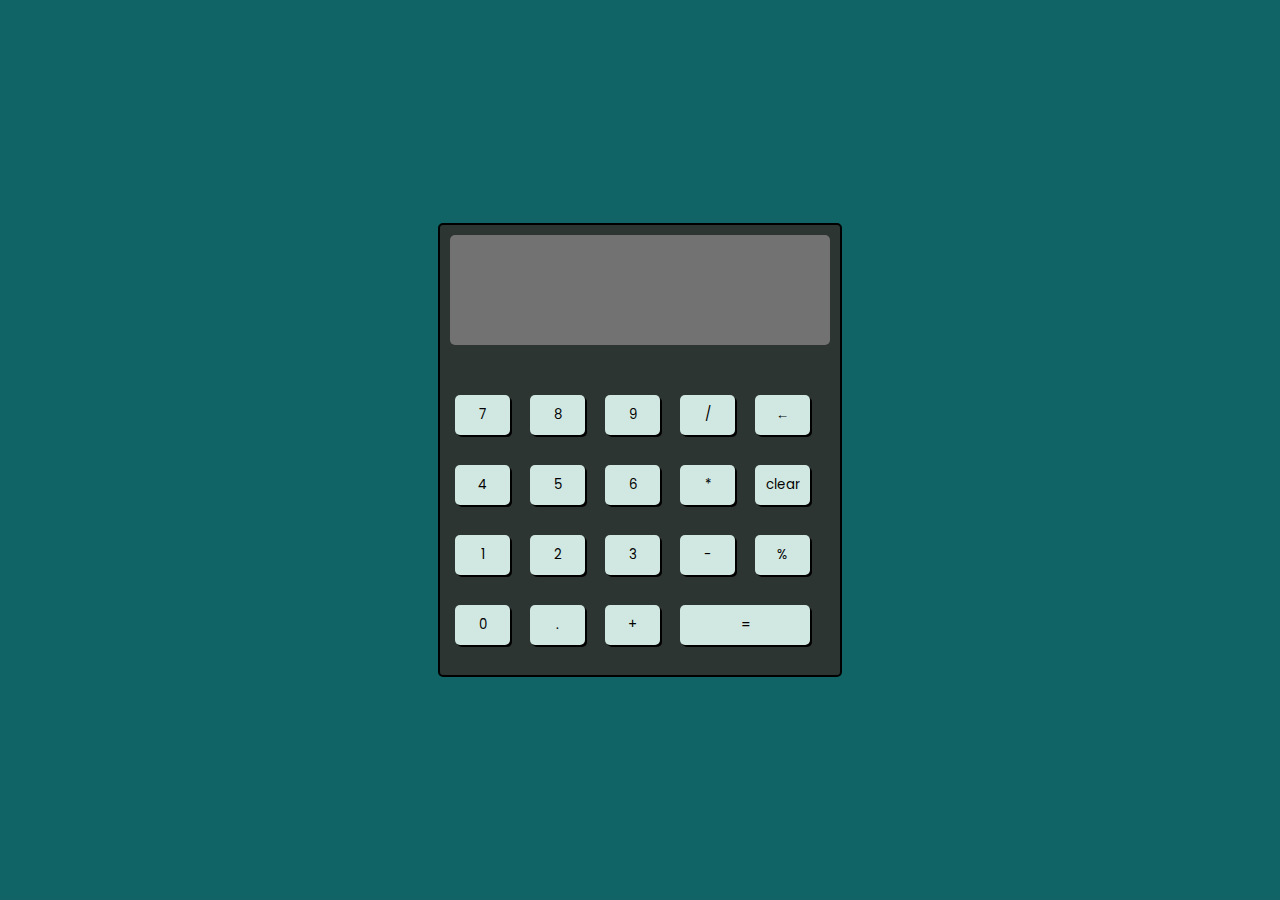
<file: index.html>
<!DOCTYPE html>
<html lang="en">
<head>
    <meta charset="UTF-8">
    <meta http-equiv="X-UA-Compatible" content="IE=edge">
    <meta name="viewport" content="width=device-width, initial-scale=1.0">
    <link rel="stylesheet" href="./Css/styles.css">
    <title>Calculator</title>
</head>
<script src="./Scripts/script.js"></script>
<body>
    <div class="container">
        <div class="screen" id="screen"></div>
        <div class="row">
            <button class="buttons" onclick="updateScreen(7)">7</button>
            <button class="buttons" onclick="updateScreen(8)">8</button>
            <button class="buttons" onclick="updateScreen(9)">9</button>
            <button class="buttons" onclick="updateScreen(`/`)">/</button>
            <button class="buttons" onclick="back()">←</button>
        </div>
        <div class="row">
            <button class="buttons" onclick="updateScreen(4)">4</button>
            <button class="buttons" onclick="updateScreen(5)">5</button>
            <button class="buttons" onclick="updateScreen(6)">6</button>
            <button class="buttons" onclick="updateScreen(`*`)">*</button>
            <button class="buttons" onclick="reset()">clear</button>
        </div>
        <div class="row">
            <button class="buttons" onclick="updateScreen(1)">1</button>
            <button class="buttons" onclick="updateScreen(2)">2</button>
            <button class="buttons" onclick="updateScreen(3)">3</button>
            <button class="buttons" onclick="updateScreen(`-`)">-</button>
            <button class="buttons" onclick="updateScreen(`%`)">%</button>
        </div>
        <div class="row">
            <button class="buttons" onclick="updateScreen(0)">0</button>
            <button class="buttons" onclick="updateScreen(`.`)">.</button>
            <button class="buttons" onclick="updateScreen(`+`)">+</button>
            <button class="button2" onclick="equate()">=</button>
        </div>
    </div>
</body>
</html>
</file>
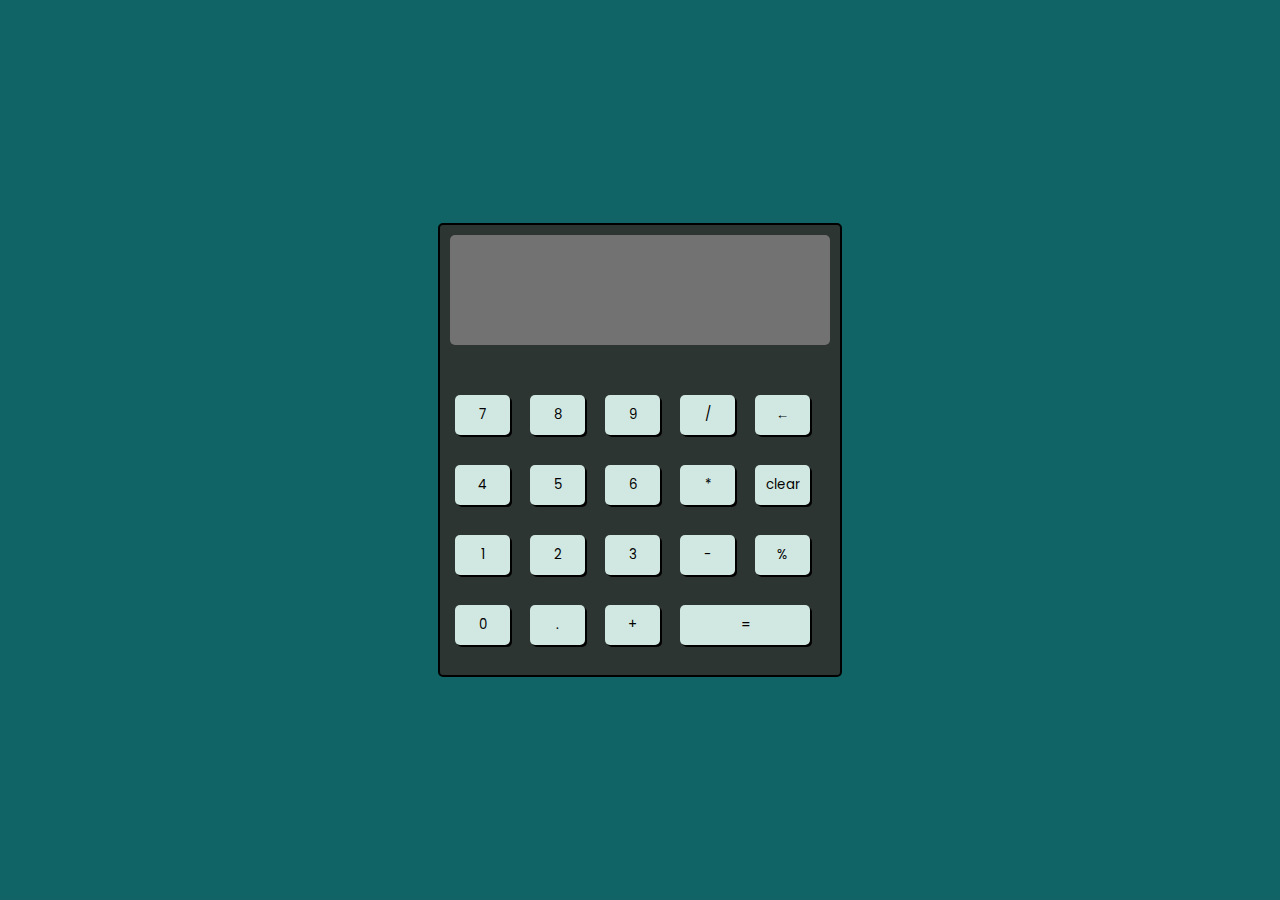
<file: Html/index.html>
<!DOCTYPE html>
<html lang="en">
<head>
    <meta charset="UTF-8">
    <meta http-equiv="X-UA-Compatible" content="IE=edge">
    <meta name="viewport" content="width=device-width, initial-scale=1.0">
    <link rel="stylesheet" href="./../Css/styles.css">
    <title>Calculator</title>
</head>
<script src="./../Scripts/script.js"></script>
<body>
    <div class="container">
        <div class="screen" id="screen"></div>
        <div class="row">
            <button class="buttons" onclick="updateScreen(7)">7</button>
            <button class="buttons" onclick="updateScreen(8)">8</button>
            <button class="buttons" onclick="updateScreen(9)">9</button>
            <button class="buttons" onclick="updateScreen(`/`)">/</button>
            <button class="buttons" onclick="back()">←</button>
        </div>
        <div class="row">
            <button class="buttons" onclick="updateScreen(4)">4</button>
            <button class="buttons" onclick="updateScreen(5)">5</button>
            <button class="buttons" onclick="updateScreen(6)">6</button>
            <button class="buttons" onclick="updateScreen(`*`)">*</button>
            <button class="buttons" onclick="reset()">clear</button>
        </div>
        <div class="row">
            <button class="buttons" onclick="updateScreen(1)">1</button>
            <button class="buttons" onclick="updateScreen(2)">2</button>
            <button class="buttons" onclick="updateScreen(3)">3</button>
            <button class="buttons" onclick="updateScreen(`-`)">-</button>
            <button class="buttons" onclick="updateScreen(`%`)">%</button>
        </div>
        <div class="row">
            <button class="buttons" onclick="updateScreen(0)">0</button>
            <button class="buttons" onclick="updateScreen(`.`)">.</button>
            <button class="buttons" onclick="updateScreen(`+`)">+</button>
            <button class="button2" onclick="equate()">=</button>
        </div>
    </div>
</body>
</html>
</file>
<file: Css/styles.css>
@import url('https://fonts.googleapis.com/css2?family=Poppins:wght@500&display=swap');
body, html{
    display: flex;
    width: 100vw;
    height: 100vh;
    justify-content: center;
    background-color: #116466;
    align-items: center;
}
.container{
    display: flex;
    flex-direction: column;
    width: 400px;
    height: 450px;
    border: 2px solid black;
    background-color: #2C3531;
    border-radius: 5px;
}
.screen {
    width: 370px;
    height: 100px;
    margin: 10px;
    padding: 5px;
    margin-bottom: 35px;
    font-size: 30px;
    font-weight: 700;
    background-color: rgb(114, 114, 114);
    border-radius: 5px;
    color: rgb(0, 40, 49);
}
.row{
    margin: 5px;
    display: flex;
    flex-direction: row;
    justify-content: flex-start;
}
.buttons{
    width: 55px;
    height: 40px;
    background-color: #D1E8E2;
    border: none;
    border-radius: 5px;
    cursor: pointer;
    box-shadow: 2px 2px;
    margin: 10px;
    font-family: 'Poppins', sans-serif;
}
.button2{
    width: 130px;
    height: 40px;
    margin: 10px;
    border: none;
    background-color: #D1E8E2;
    border-radius: 5px;
    cursor: pointer;
    box-shadow: 2px 2px;
    font-family: 'Poppins', sans-serif;
}
</file>
